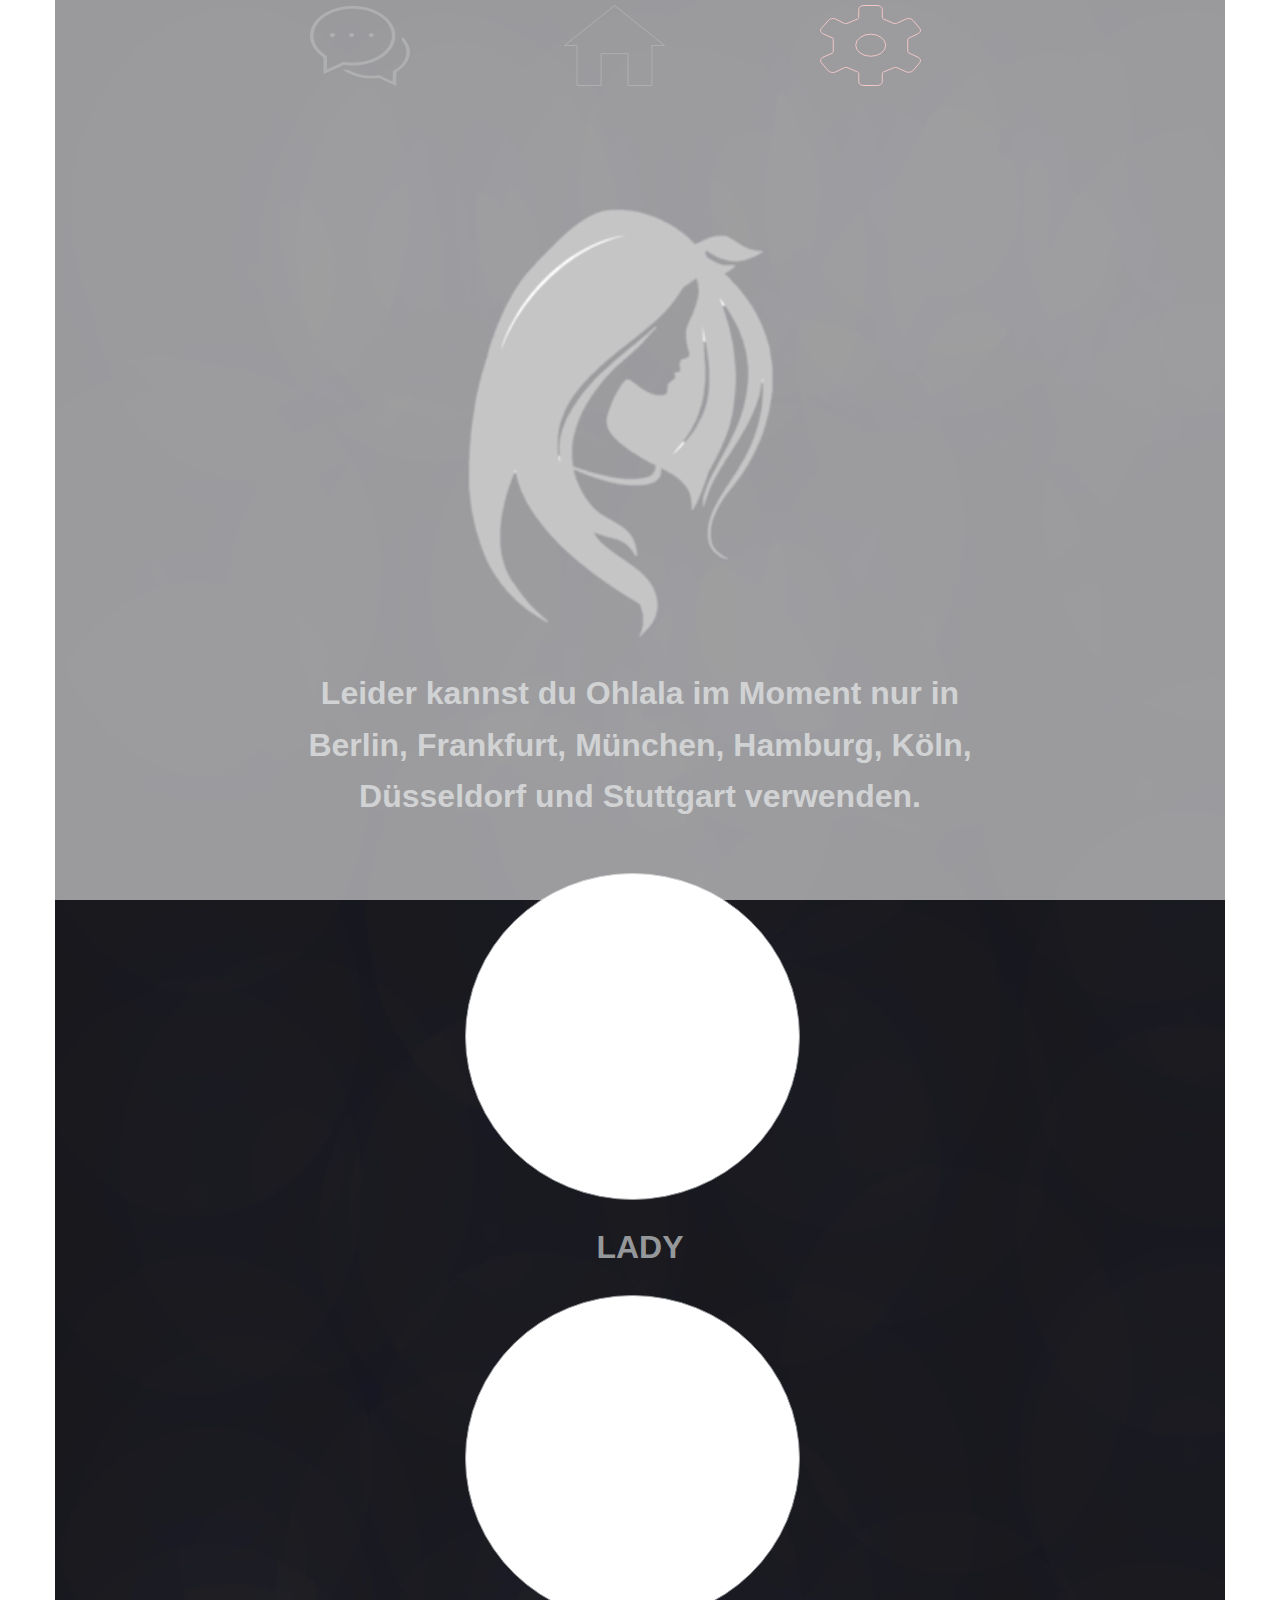
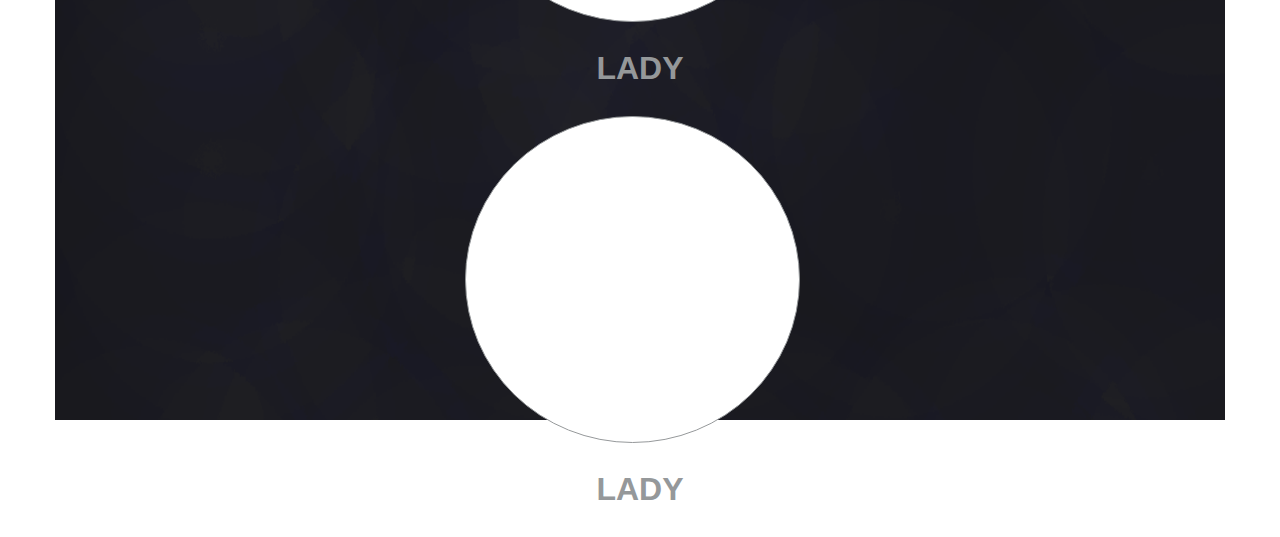
<file: home_logIn.html>
<!DOCTYPE html>
<!--[if lt IE 7 ]><html class="ie ie6" lang="en"> <![endif]-->
<!--[if IE 7 ]><html class="ie ie7" lang="en"> <![endif]-->
<!--[if IE 8 ]><html class="ie ie8" lang="en"> <![endif]-->
<!--[if (gte IE 9)|!(IE)]><!-->
<html lang="ru">
<!--<![endif]-->

<head>

    <meta charset="utf-8">

    <title>Заголовок</title>
    <meta name="description" content="">

    <link rel="shortcut icon" href="img/favicon/favicon.ico" type="image/x-icon">
    <link rel="apple-touch-icon" href="img/favicon/apple-touch-icon.png">
    <link rel="apple-touch-icon" sizes="72x72" href="img/favicon/apple-touch-icon-72x72.png">
    <link rel="apple-touch-icon" sizes="114x114" href="img/favicon/apple-touch-icon-114x114.png">
    <link rel="stylesheet" href="https://maxcdn.bootstrapcdn.com/bootstrap/4.0.0-beta/css/bootstrap.min.css" integrity="sha384-/Y6pD6FV/Vv2HJnA6t+vslU6fwYXjCFtcEpHbNJ0lyAFsXTsjBbfaDjzALeQsN6M" crossorigin="anonymous">
    <meta http-equiv="X-UA-Compatible" content="IE=edge">
    <meta name="viewport" content="width=device-width, initial-scale=1, maximum-scale=1">

    <link rel="stylesheet" href="libs/bootstrap/css/bootstrap-grid.min.css">
    <link rel="stylesheet" href="libs/animate/animate.css">

    <link rel="stylesheet" href="css/fonts.css">
    <link rel="stylesheet" href="css/main.css">
    <link rel="stylesheet" href="css/media.css">


    <script src="libs/modernizr/modernizr.js"></script>

</head>

<body>


    <div class="container">
        <div class="row">
            <div class="col-xs-12 col-sm-12 col-md-12  com-lg-12 " id="logo">
                <!--LINE-->
                <div id="line_p" class="col-xs-12 col-xs-offset-0 col-sm-12 col-sm-offset-0 col-md-12 col-md-offset-1 col-lg-12 col-lg-offset-2">
                   
                 <a href="sms.html"><img src="img/Icon_chat_grey.png" alt=""></a>   
                 <a href="home_logIn.html"><img style="padding-left: 150px;" src="img/Home_logo_grey.png" alt=""></a>   
                 <a href="redaktive.html"><img style="padding-left: 150px;" src="img/Icon_Einstellungen_red.png" alt=""></a>   
                </div>
                <!--Line-->
                <div id="logo1" class="col-xs-12 col-xs-offset-2 col-sm-12 col-sm-offset-3 col-md-12 col-md-offset-4 col-lg-12 col-lg-offset-4">
                    <img src="img/logo.png" alt="">
                </div>
                <div id="text" class="col-xs-12 col-sm-12 col-sm-offset-2 col-md-8 col-md-offset-2 col-lg-8 col-lg-offset-2">
                    <h1>Leider kannst du Ohlala im Moment nur in Berlin, Frankfurt, München, Hamburg, Köln, Düsseldorf und Stuttgart verwenden.</h1>
                </div>
                <div id="elipse" class="col-xs-8 col-xs-offset-2 col-sm-12 col-sm-offset-3 col-md-5 col-md-offset-4 col-lg-4 col-lg-offset-4">
                    <img src="img/Ellipse%206.png" alt="">
                    <h1>LADY</h1>
                    <img src="img/Ellipse%206.png" alt="">
                    <h1>LADY</h1>
                    <img src="img/Ellipse%206.png" alt="">
                    <h1>LADY</h1>

                </div>
            </div>
        </div>


        <div class="hidden"></div>

        <div class="loader">
            <div class="loader_inner"></div>
        </div>

        <!--[if lt IE 9]>
	<script src="libs/html5shiv/es5-shim.min.js"></script>
	<script src="libs/html5shiv/html5shiv.min.js"></script>
	<script src="libs/html5shiv/html5shiv-printshiv.min.js"></script>
	<script src="libs/respond/respond.min.js"></script>
	<![endif]-->
        <script src="https://code.jquery.com/jquery-3.2.1.slim.min.js" integrity="sha384-KJ3o2DKtIkvYIK3UENzmM7KCkRr/rE9/Qpg6aAZGJwFDMVNA/GpGFF93hXpG5KkN" crossorigin="anonymous"></script>
        <script src="https://cdnjs.cloudflare.com/ajax/libs/popper.js/1.11.0/umd/popper.min.js" integrity="sha384-b/U6ypiBEHpOf/4+1nzFpr53nxSS+GLCkfwBdFNTxtclqqenISfwAzpKaMNFNmj4" crossorigin="anonymous"></script>
        <script src="https://maxcdn.bootstrapcdn.com/bootstrap/4.0.0-beta/js/bootstrap.min.js" integrity="sha384-h0AbiXch4ZDo7tp9hKZ4TsHbi047NrKGLO3SEJAg45jXxnGIfYzk4Si90RDIqNm1" crossorigin="anonymous"></script>
        <script src="libs/jquery/jquery-1.11.2.min.js"></script>
        <script src="libs/waypoints/waypoints.min.js"></script>
        <script src="libs/animate/animate-css.js"></script>
        <script src="libs/plugins-scroll/plugins-scroll.js"></script>

        <script src="js/common.js"></script>
    </div>
</body>

</html>
</file>
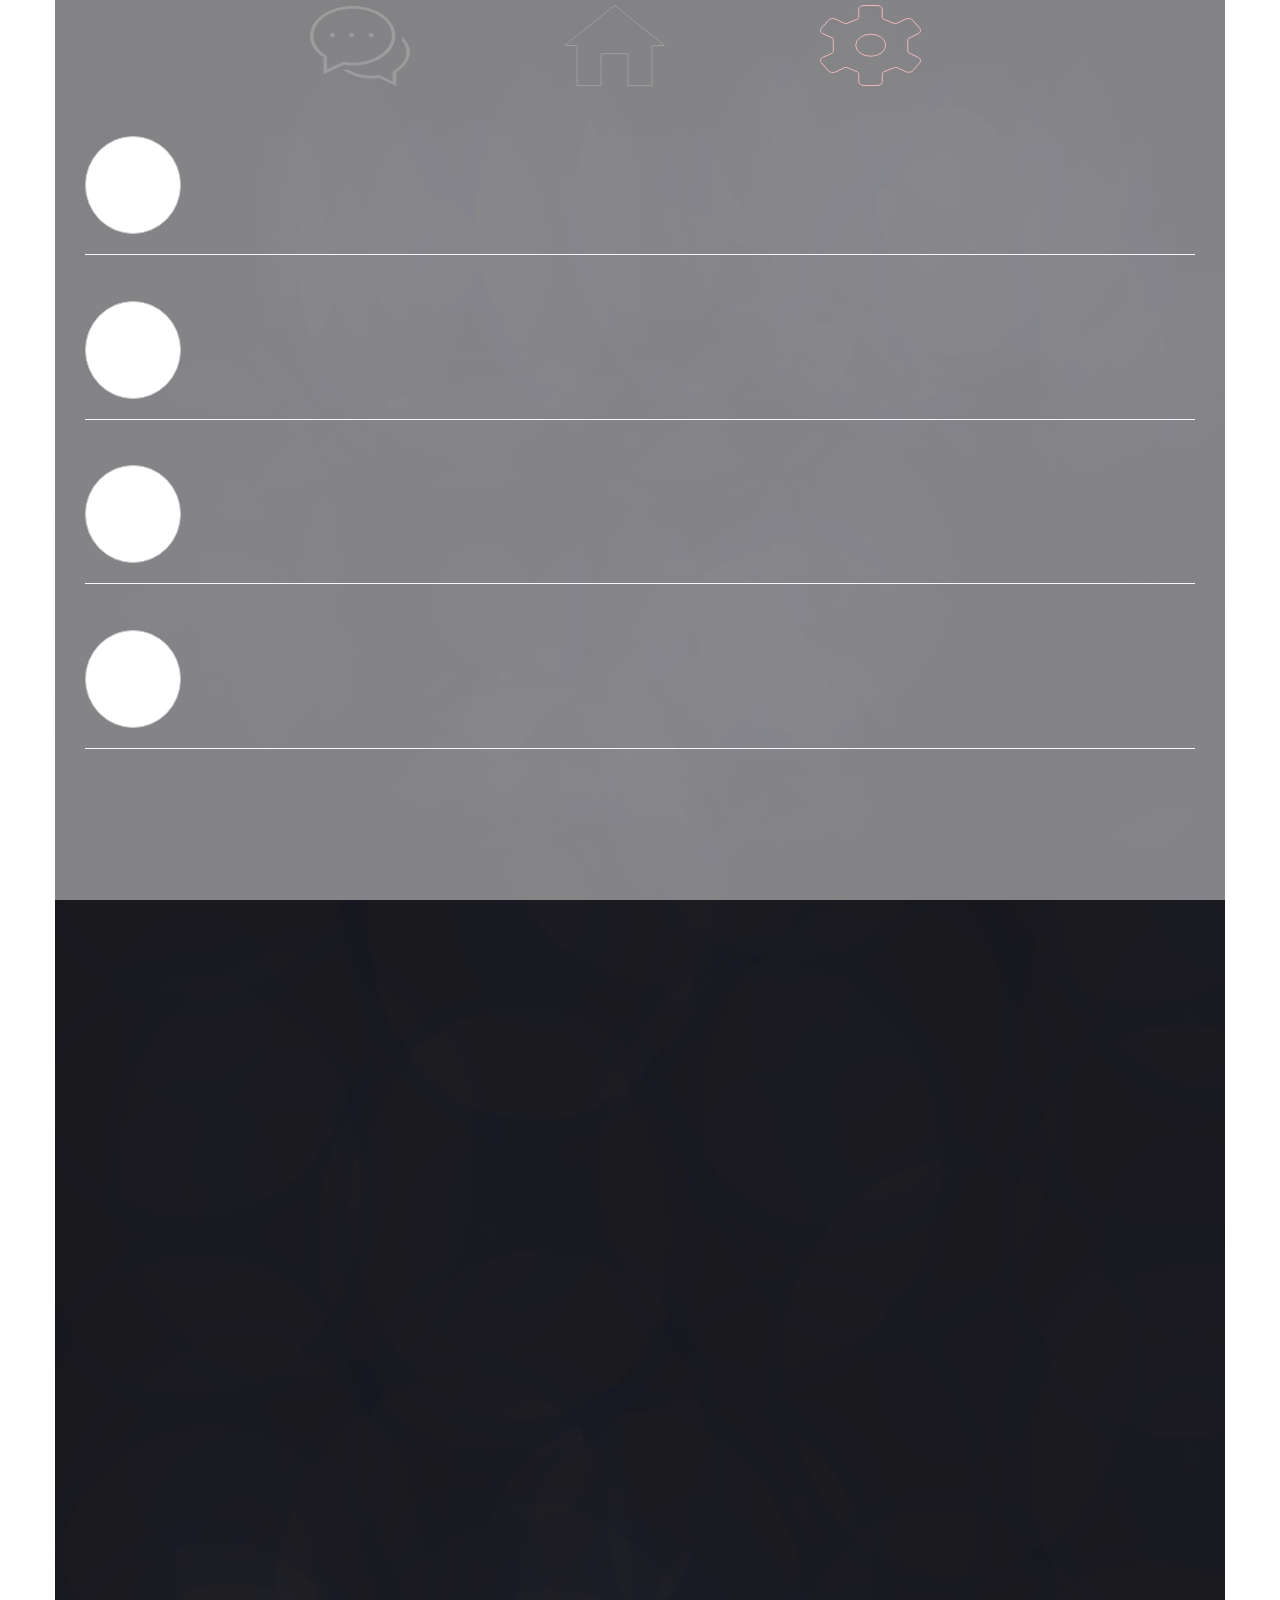
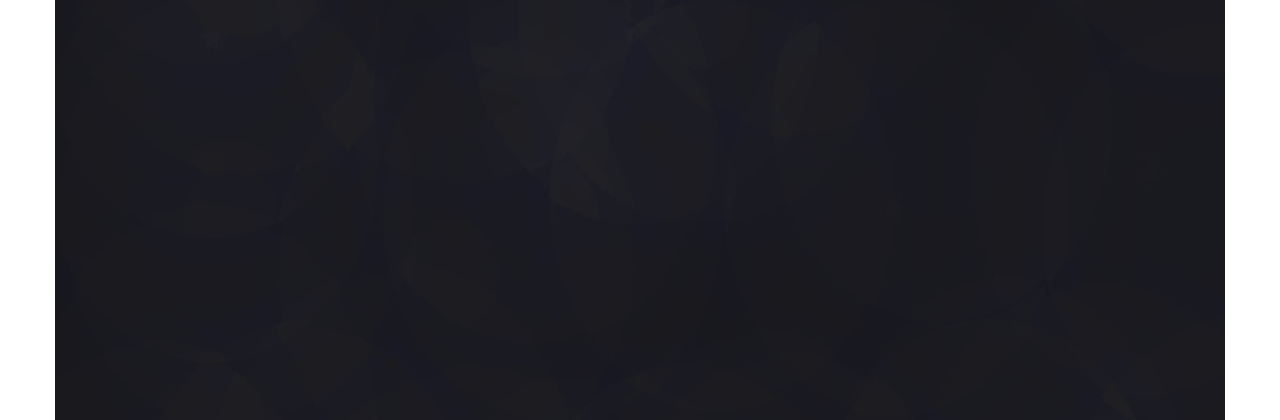
<file: sms.html>
<!DOCTYPE html>
<!--[if lt IE 7 ]><html class="ie ie6" lang="en"> <![endif]-->
<!--[if IE 7 ]><html class="ie ie7" lang="en"> <![endif]-->
<!--[if IE 8 ]><html class="ie ie8" lang="en"> <![endif]-->
<!--[if (gte IE 9)|!(IE)]><!-->
<html lang="ru">
<!--<![endif]-->

<head>

    <meta charset="utf-8">

    <title>Заголовок</title>
    <meta name="description" content="">

    <link rel="shortcut icon" href="img/favicon/favicon.ico" type="image/x-icon">
    <link rel="apple-touch-icon" href="img/favicon/apple-touch-icon.png">
    <link rel="apple-touch-icon" sizes="72x72" href="img/favicon/apple-touch-icon-72x72.png">
    <link rel="apple-touch-icon" sizes="114x114" href="img/favicon/apple-touch-icon-114x114.png">
    <link rel="stylesheet" href="https://maxcdn.bootstrapcdn.com/bootstrap/4.0.0-beta/css/bootstrap.min.css" integrity="sha384-/Y6pD6FV/Vv2HJnA6t+vslU6fwYXjCFtcEpHbNJ0lyAFsXTsjBbfaDjzALeQsN6M" crossorigin="anonymous">
    <meta http-equiv="X-UA-Compatible" content="IE=edge">
    <meta name="viewport" content="width=device-width, initial-scale=1, maximum-scale=1">

    <link rel="stylesheet" href="libs/bootstrap/css/bootstrap-grid.min.css">
    <link rel="stylesheet" href="libs/animate/animate.css">

    <link rel="stylesheet" href="css/fonts.css">
    <link rel="stylesheet" href="css/main.css">
    <link rel="stylesheet" href="css/media.css">


    <script src="libs/modernizr/modernizr.js"></script>

</head>

<body>


    <div class="container">
        <div class="row">
            <div class="col-xs-12 col-sm-12 col-md-12  com-lg-12 " id="logo">
                <!--LINE-->
                             <div id="line_p" class="col-xs-12 col-xs-offset-0 col-sm-12 col-sm-offset-0 col-md-12 col-md-offset-1 col-lg-12 col-lg-offset-2">
                   
                 <a href="sms.html"><img src="img/Icon_chat_grey.png" alt=""></a>   
                 <a href="home_logIn.html"><img style="padding-left: 150px;" src="img/Home_logo_grey.png" alt=""></a>   
                 <a href="redaktive.html"><img style="padding-left: 150px;" src="img/Icon_Einstellungen_red.png" alt=""></a>   
                </div>

                <div id="sms" class="col-xs-12 col-sm-12 col-md-12 col-md-offset-0 col-lg-12 col-lf-offset-1">
                    <img src="img/Ellipse%2010.png" alt=""><hr><br>
                    <img src="img/Ellipse%2010.png" alt=""><hr><br>
                    <img src="img/Ellipse%2010.png" alt=""><hr><br>
                    <img src="img/Ellipse%2010.png" alt=""><hr><br>
                </div>


            </div>
        </div>
    </div>


    <div class="hidden"></div>

    <div class="loader">
        <div class="loader_inner"></div>
    </div>

    <!--[if lt IE 9]>
	<script src="libs/html5shiv/es5-shim.min.js"></script>
	<script src="libs/html5shiv/html5shiv.min.js"></script>
	<script src="libs/html5shiv/html5shiv-printshiv.min.js"></script>
	<script src="libs/respond/respond.min.js"></script>
	<![endif]-->
    <script src="https://code.jquery.com/jquery-3.2.1.slim.min.js" integrity="sha384-KJ3o2DKtIkvYIK3UENzmM7KCkRr/rE9/Qpg6aAZGJwFDMVNA/GpGFF93hXpG5KkN" crossorigin="anonymous"></script>
    <script src="https://cdnjs.cloudflare.com/ajax/libs/popper.js/1.11.0/umd/popper.min.js" integrity="sha384-b/U6ypiBEHpOf/4+1nzFpr53nxSS+GLCkfwBdFNTxtclqqenISfwAzpKaMNFNmj4" crossorigin="anonymous"></script>
    <script src="https://maxcdn.bootstrapcdn.com/bootstrap/4.0.0-beta/js/bootstrap.min.js" integrity="sha384-h0AbiXch4ZDo7tp9hKZ4TsHbi047NrKGLO3SEJAg45jXxnGIfYzk4Si90RDIqNm1" crossorigin="anonymous"></script>
    <script src="libs/jquery/jquery-1.11.2.min.js"></script>
    <script src="libs/waypoints/waypoints.min.js"></script>
    <script src="libs/animate/animate-css.js"></script>
    <script src="libs/plugins-scroll/plugins-scroll.js"></script>

    <script src="js/common.js"></script>

</body>

</html>
</file>
<file: css/fonts.css>
@font-face {
	font-family: "OpenCon";
	src: url("../fonts/OpenSans-CondLight.eot");
	src: url("../fonts/OpenSans-CondLight.eot?#iefix") format("embedded-opentype"),
			 url("../fonts/OpenSans-CondLight.woff") format("woff"),
			 url("../fonts/OpenSans-CondLight.ttf") format("truetype");
	font-style: normal;
	font-weight: normal;
}

@font-face {
	font-family: "OpenReg";
	src: url("../fonts/OpenSans-Regular.eot");
	src: url("../fonts/OpenSans-Regular.eot?#iefix") format("embedded-opentype"),
			 url("../fonts/OpenSans-Regular.woff") format("woff"),
			 url("../fonts/OpenSans-Regular.ttf") format("truetype");
	font-style: normal;
	font-weight: normal;
}
</file>
<file: css/main.css>
*::-webkit-input-placeholder {
    color: #666;
    opacity: 1;
}

*:-moz-placeholder {
    color: #666;
    opacity: 1;
}

*::-moz-placeholder {
    color: #666;
    opacity: 1;
}

*:-ms-input-placeholder {
    color: #666;
    opacity: 1;
}

body input:focus:required:invalid,
body textarea:focus:required:invalid {}

body input:required:valid,
body textarea:required:valid {}

html.js .loader {
    background: none repeat scroll 0 0 #ffffff;
    bottom: 0;
    height: 100%;
    left: 0;
    position: fixed;
    right: 0;
    top: 0;
    width: 100%;
    z-index: 9999;
}

a {
    color: #FF7B7B;
}

html.js .loader_inner {
    background-image: url("../img/preloader.gif");
    background-size: cover;
    background-repeat: no-repeat;
    background-position: center center;
    background-color: #fff;
    height: 60px;
    width: 60px;
    margin-top: -30px;
    margin-left: -30px;
    left: 50%;
    top: 50%;
    position: absolute;
}

body {
    font-family: sans-serif;
    font-size: 16px;
    min-width: 320px;
    position: relative;
    line-height: 1.6;
    font-family: "RobotoRegular", sans-serif;
    overflow-x: hidden;
}

.hidden {
    display: none;
}

#bg {
    min-width: 400px;
    background-image: url(../img/bg.png);
    width: 100%;
    background-repeat: no-repeat;
    min-height: 3700px;
    position: absolute;
}

#line h1 {
    color: #fff;
    font-family: 'OpenCon';
    font-size: 50px;
}

#login {
    position: relative;
    z-index: 3;
    text-align: center;
    margin-top: 900px;
    background-color: #fff;
    height: 360px;
    background-position: center;
    border-style: solid;
    border-color: #FF7B7B;
    font-family: 'OpenReg';
}

.required {
    height: 50px;
}

.forgotPassword {
    text-align: center;
}

button {
    margin-top: 15px;
    width: 200px;
    border-color: #FF7B7B;
    height: 50px;
}

.btn cta {
    font-size: 25px;
}

.switchForm {
    margin-top: 15px;
}

#first h1 {
    text-align: center;
    color: #95989A;
    font-family: 'OpenCon';
    font-size: 50px;
    z-index: 3;
    margin-top: 150px;
}

#first hr {
    background-color: #FF7B7B;
    height: 1px;
    width: 400px;
    text-align: center;
}

#phones {
    min-width: 400px;
    padding-top: 30px;
    text-align: center;
    color: #95989A;
}

#second h1 {
    text-align: center;
    color: #95989A;
    font-family: 'OpenCon';
    font-size: 50px;
    z-index: 3;
    padding-top: 220px;
}

#second hr {
    background-color: #FF7B7B;
    height: 1px;
    width: 400px;
    text-align: center;
}

#third i {
    text-align: center;
    padding-top: 5%;
    padding-left: 18%;
}

#names i {
    text-align: left;
    padding-top: 10%;
    padding-left: 24%;
}

#names_city hr {
    background-color: #FF7B7B;
    height: 1px;
    width: 400px;
    text-align: center;
}

#footer img {
    text-align: center;
    background-position: center;
    padding-top: 270px;
    padding-left: 20px;
}

#footernames h1 {
    text-align: center;
    color: #95989A;
    font-family: 'OpenCon';
    font-size: 20px;
    z-index: 3;
}

#footernames h2 {
    text-align: center;
    color: #95989A;
    font-family: 'OpenCon';
    font-size: 20px;
    z-index: 3;
}

#logo {
    background-image: url(../img/bg_mobile.png);
    height: 2020px;
    background-repeat: no-repeat;
}

#line_p img {
    padding-top: 5px;
    display: inline;
}

#logo1 {
    padding-top: 120px;
}

#text {
    color: #95989A;
    text-align: center;
}

#elipse {
    padding-top: 30px;
}

#elipse h1 {
    color: #95989A;
    text-align: center;
}

#sms {
    padding-top: 50px;
}

#main_p img {
    padding-top: 30px;
}

#main_p h1 {
    font-size: 70px;
    font-family: 'OpenCon';
    color: #95989A;
    text-align: center;
}

#main_p h2 {
    font-size: 40px;
    font-family: 'OpenCon';
    color: #95989A;
    text-align: center;
}

#main1_p h1 {
    padding-top: 10px;
    font-size: 40px;
    font-family: 'OpenCon';
    color: #95989A;
    text-align: left;
}

#logout h1 {
    padding-top: 30px;
    background-color: #FF7B7B;
    width: 350px;
    height: 100px;
    text-align: center;
    font-size: 40px;
    font-family: 'OpenCon';
    color: #fff;
}

#logout h2 {
    padding-top: 30px;
    background-color: #FF7B7B;
    width: 350px;
    height: 100px;
    text-align: center;
    font-size: 40px;
    font-family: 'OpenCon';
    color: #fff;
}

#logout h3 {
    padding-top: 30px;
    background-color: #FF7B7B;
    width: 350px;
    height: 100px;
    text-align: center;
    font-size: 40px;
    font-family: 'OpenCon';
    color: #fff;
}
</file>
<file: css/media.css>
/*==========  Desktop First Method  ==========*/

/* Large Devices, Wide Screens */
@media only screen and (max-width : 1200px) {

}

/* Medium Devices, Desktops */
@media only screen and (max-width : 992px) {

}

/* Small Devices, Tablets */
@media only screen and (max-width : 768px) {
    
    #bg{
        position: relative;
        width: 768px;
    }
	
	/*Disable Animation on Mobile Devices*/
	.animated {
		/*CSS transitions*/
		-o-transition-property: none !important;
		-moz-transition-property: none !important;
		-ms-transition-property: none !important;
		-webkit-transition-property: none !important;
		transition-property: none !important;
		/*CSS transforms*/
		-o-transform: none !important;
		-moz-transform: none !important;
		-ms-transform: none !important;
		-webkit-transform: none !important;
		transform: none !important;
		/*CSS animations*/
		-webkit-animation: none !important;
		-moz-animation: none !important;
		-o-animation: none !important;
		-ms-animation: none !important;
		animation: none !important;
	}

}

/* Extra Small Devices, Phones */
@media only screen and (max-width : 480px) {
    #line{
        text-align: center;
    }
}

/* Custom, iPhone Retina */
@media only screen and (max-width : 320px) {

}


/*==========  Mobile First Method  ==========*/

/* Custom, iPhone Retina */
@media only screen and (min-width : 320px) {

}

/* Extra Small Devices, Phones */
@media only screen and (min-width : 480px) {

}

/* Small Devices, Tablets */
@media only screen and (min-width : 768px) {
    #line_p{
        padding-left: 50px;
    }
}

/* Medium Devices, Desktops */
@media only screen and (min-width : 992px) {
    #line_p{
        padding-left: 100px;
    }
}

/* Large Devices, Wide Screens */
@media only screen and (min-width : 1200px) {
    #line_p{
        padding-left: 50px;
    }
    #main_p img{
        padding-left: 20px;
    }
}
</file>
